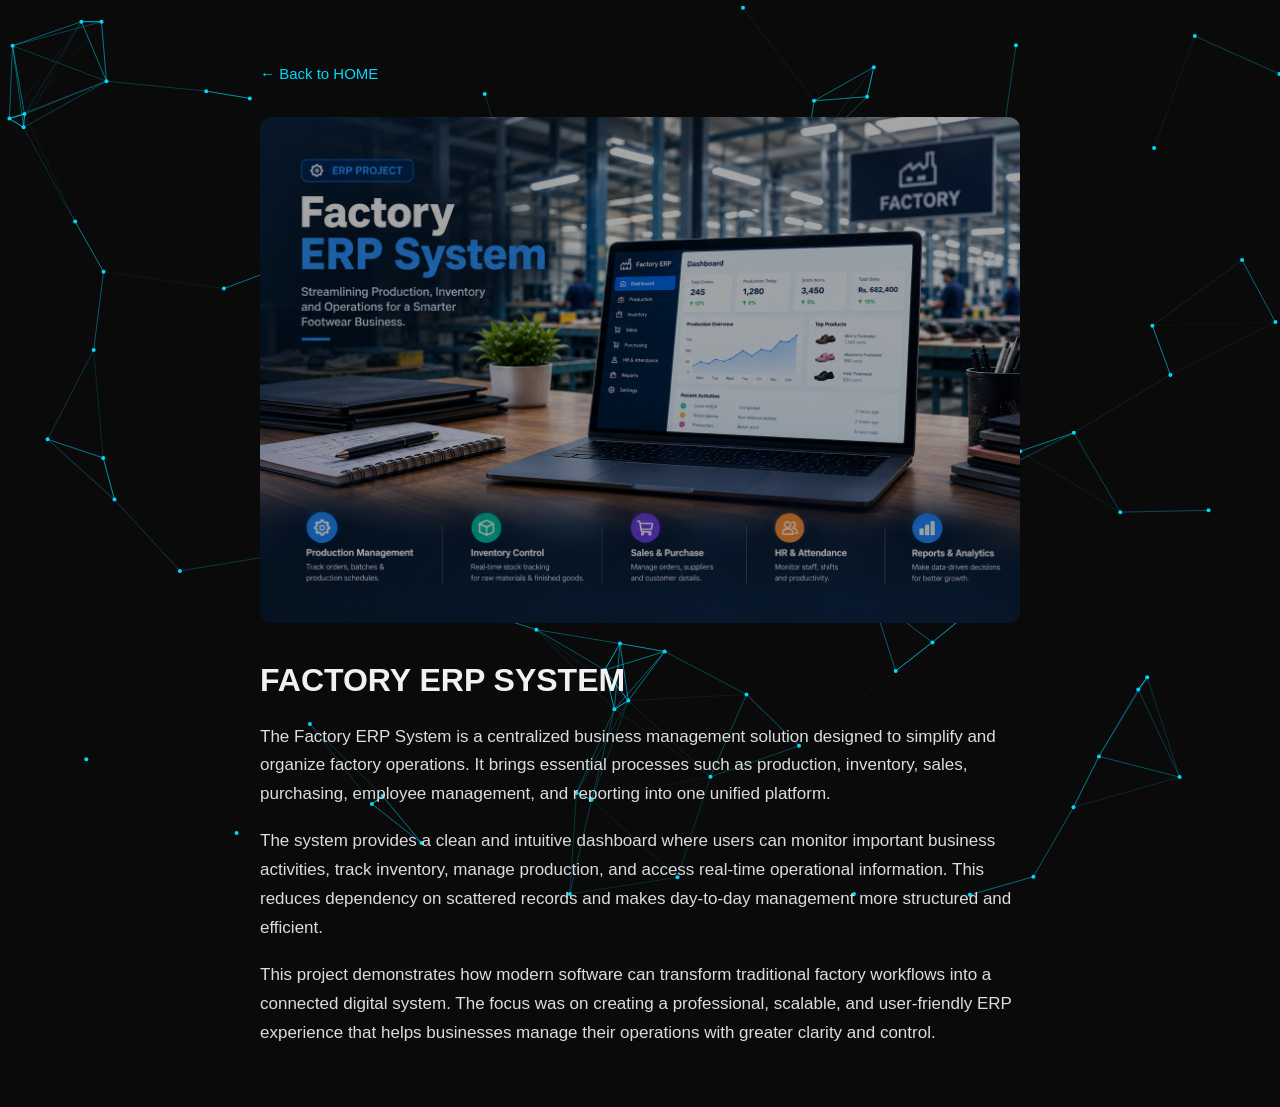
<file: SH.HARIS ASIF PORTFOLIO/erp blog.html>
<!DOCTYPE html>
<html lang="en">
<head>
  <meta charset="UTF-8">
  <meta name="viewport" content="width=device-width, initial-scale=1.0">
  <title>FACTORY ERP system</title>
  
  <style>
    * {
      margin: 0;
      padding: 0;
      box-sizing: border-box;
    }

    body {
      background: #0a0a0a;
      color: #f1f1f1;
      font-family: 'Segoe UI', Arial, sans-serif;
      line-height: 1.7;
    }

    #particle-canvas {
      position: fixed;
      top: 0;
      left: 0;
      width: 100%;
      height: 100%;
      z-index: -1;
    }

    .article-container {
      max-width: 800px;
      margin: 60px auto;
      padding: 0 20px;
    }

    .image-wrapper {
      position: relative;
      width: 100%;
      border-radius: 12px;
      overflow: hidden;
      margin-bottom: 30px;
    }

    .image-wrapper img {
      width: 100%;
      display: block;
    }

    .image-wrapper::after {
  content: "";
  position: absolute;
  top: 0;
  left: 0;
  width: 100%;
  height: 100%;
  background: rgba(0, 0, 0, 0.35);
}

    .article-content h1 {
      font-size: 32px;
      margin-bottom: 15px;
    }

    .article-content p {
      font-size: 17px;
      color: #dcdcdc;
      margin-bottom: 18px;
    }

    .back-link {
      display: inline-block;
      margin-bottom: 30px;
      color: #00d9ff;
      text-decoration: none;
      font-size: 15px;
    }

    .back-link:hover {
      text-decoration: underline;
    }
  </style>
</head>
<body>

  <!-- Particle Network Background -->
  <canvas id="particle-canvas"></canvas>

  <div class="article-container">
    <a href="index.html" class="back-link">&larr; Back to HOME</a>

    <div class="image-wrapper">
      <img src="IMAGES 2.0/newfactory.png" alt="FACTORY ERP SYSTEM">
    </div>

    <div class="article-content">
      <h1>FACTORY ERP SYSTEM</h1>
      <p>
        The Factory ERP System is a centralized business management solution designed to simplify and organize factory operations. It brings essential processes such as production, inventory, sales, purchasing, employee management, and reporting into one unified platform.
      </p>
      <p>
        The system provides a clean and intuitive dashboard where users can monitor important business activities, track inventory, manage production, and access real-time operational information. This reduces dependency on scattered records and makes day-to-day management more structured and efficient.
      </p>
      <p>
        This project demonstrates how modern software can transform traditional factory workflows into a connected digital system. The focus was on creating a professional, scalable, and user-friendly ERP experience that helps businesses manage their operations with greater clarity and control.
      </p>
    </div>
  </div>

  <script>
    const canvas = document.getElementById('particle-canvas');
    const ctx = canvas.getContext('2d');

    let width, height;
    function resizeCanvas() {
      width = canvas.width = window.innerWidth;
      height = canvas.height = window.innerHeight;
    }
    resizeCanvas();
    window.addEventListener('resize', resizeCanvas);

    const particleCount = 90;
    const maxDistance = 130;
    let particles = [];

    class Particle {
      constructor() {
        this.x = Math.random() * width;
        this.y = Math.random() * height;
        this.vx = (Math.random() - 0.5) * 0.6;
        this.vy = (Math.random() - 0.5) * 0.6;
        this.radius = 2;
      }
      update() {
        this.x += this.vx;
        this.y += this.vy;
        if (this.x < 0 || this.x > width) this.vx *= -1;
        if (this.y < 0 || this.y > height) this.vy *= -1;
      }
      draw() {
        ctx.beginPath();
        ctx.arc(this.x, this.y, this.radius, 0, Math.PI * 2);
        ctx.fillStyle = '#00d9ff';
        ctx.fill();
      }
    }

    function initParticles() {
      particles = [];
      for (let i = 0; i < particleCount; i++) {
        particles.push(new Particle());
      }
    }
    initParticles();

    function connectParticles() {
      for (let i = 0; i < particles.length; i++) {
        for (let j = i + 1; j < particles.length; j++) {
          const dx = particles[i].x - particles[j].x;
          const dy = particles[i].y - particles[j].y;
          const distance = Math.sqrt(dx * dx + dy * dy);

          if (distance < maxDistance) {
            ctx.beginPath();
            ctx.strokeStyle = `rgba(0, 217, 255, ${1 - distance / maxDistance})`;
            ctx.lineWidth = 1;
            ctx.moveTo(particles[i].x, particles[i].y);
            ctx.lineTo(particles[j].x, particles[j].y);
            ctx.stroke();
          }
        }
      }
    }

    function animate() {
      ctx.clearRect(0, 0, width, height);
      particles.forEach(p => {
        p.update();
        p.draw();
      });
      connectParticles();
      requestAnimationFrame(animate);
    }
    animate();
  </script>

</body>
</html>
</file>
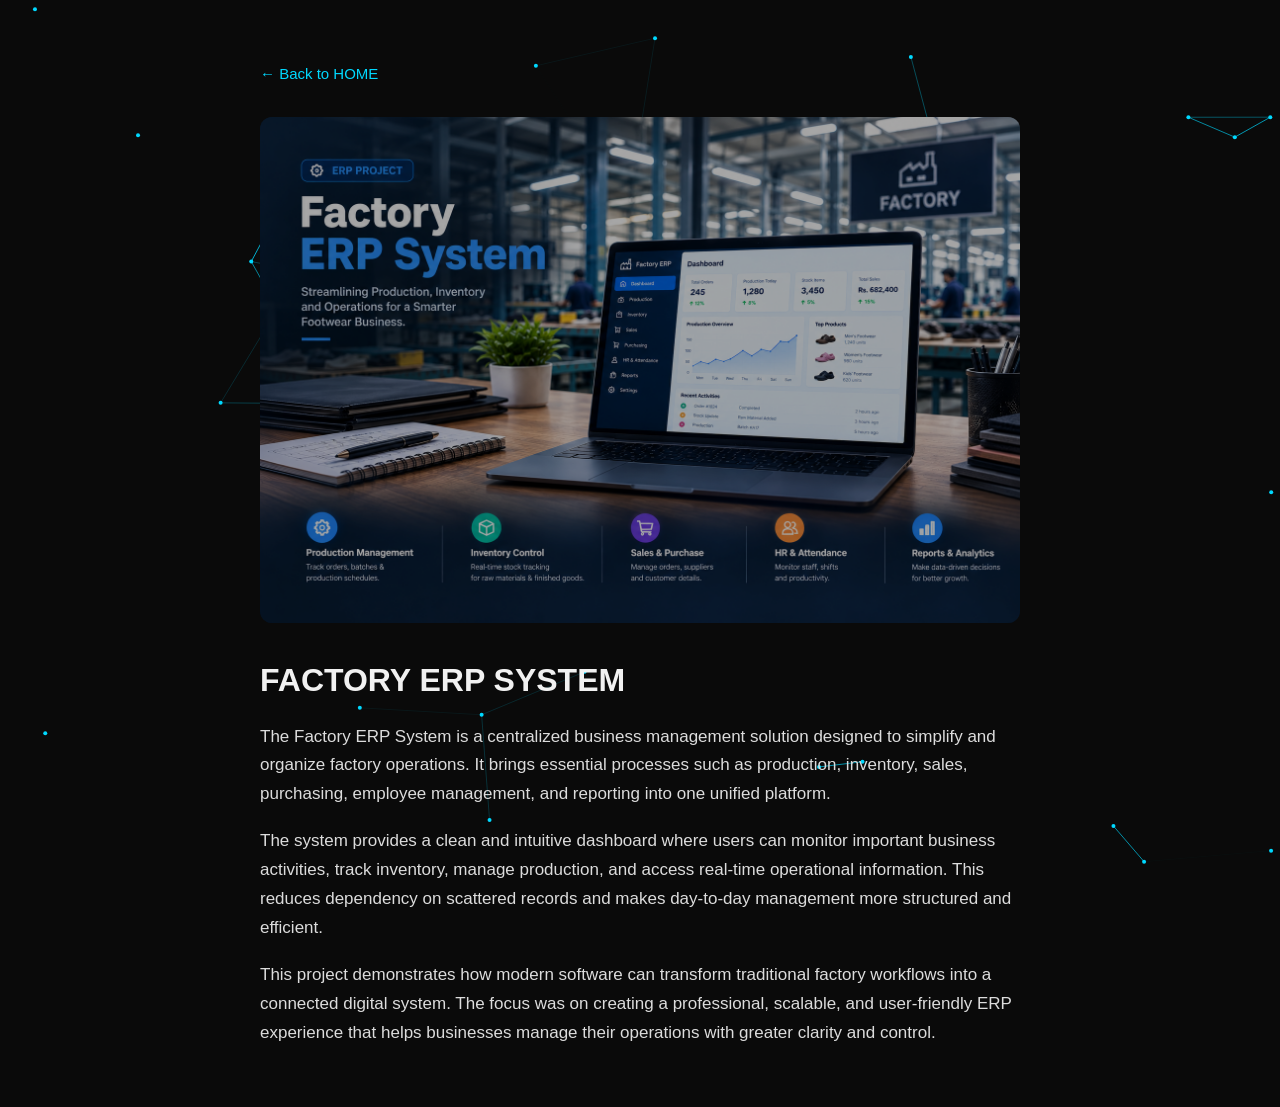
<file: SH.HARIS ASIF PORTFOLIO/erp-blog.html>
<!DOCTYPE html>
<html lang="en">
<head>
  <meta charset="UTF-8">
  <meta name="viewport" content="width=device-width, initial-scale=1.0">
  <title>FACTORY ERP system</title>
  
  <style>
    * {
      margin: 0;
      padding: 0;
      box-sizing: border-box;
    }

    body {
      background: #0a0a0a;
      color: #f1f1f1;
      font-family: 'Segoe UI', Arial, sans-serif;
      line-height: 1.7;
    }

    #particle-canvas {
      position: fixed;
      top: 0;
      left: 0;
      width: 100%;
      height: 100%;
      z-index: -1;
    }

    .article-container {
      max-width: 800px;
      margin: 60px auto;
      padding: 0 20px;
    }

    .image-wrapper {
      position: relative;
      width: 100%;
      border-radius: 12px;
      overflow: hidden;
      margin-bottom: 30px;
    }

    .image-wrapper img {
      width: 100%;
      display: block;
    }

    .image-wrapper::after {
  content: "";
  position: absolute;
  top: 0;
  left: 0;
  width: 100%;
  height: 100%;
  background: rgba(0, 0, 0, 0.35);
}

    .article-content h1 {
      font-size: 32px;
      margin-bottom: 15px;
    }

    .article-content p {
      font-size: 17px;
      color: #dcdcdc;
      margin-bottom: 18px;
    }

    .back-link {
      display: inline-block;
      margin-bottom: 30px;
      color: #00d9ff;
      text-decoration: none;
      font-size: 15px;
    }

    .back-link:hover {
      text-decoration: underline;
    }
  </style>
</head>
<body>

  <!-- Particle Network Background -->
  <canvas id="particle-canvas"></canvas>

  <div class="article-container">
    <a href="index.html" class="back-link">&larr; Back to HOME</a>

    <div class="image-wrapper">
      <img src="IMAGES 2.0/newfactory.png" alt="FACTORY ERP SYSTEM">
    </div>

    <div class="article-content">
      <h1>FACTORY ERP SYSTEM</h1>
      <p>
        The Factory ERP System is a centralized business management solution designed to simplify and organize factory operations. It brings essential processes such as production, inventory, sales, purchasing, employee management, and reporting into one unified platform.
      </p>
      <p>
        The system provides a clean and intuitive dashboard where users can monitor important business activities, track inventory, manage production, and access real-time operational information. This reduces dependency on scattered records and makes day-to-day management more structured and efficient.
      </p>
      <p>
        This project demonstrates how modern software can transform traditional factory workflows into a connected digital system. The focus was on creating a professional, scalable, and user-friendly ERP experience that helps businesses manage their operations with greater clarity and control.
      </p>
    </div>
  </div>

  <script>
    const canvas = document.getElementById('particle-canvas');
    const ctx = canvas.getContext('2d');

    let width, height;
    function resizeCanvas() {
      width = canvas.width = window.innerWidth;
      height = canvas.height = window.innerHeight;
    }
    resizeCanvas();
    window.addEventListener('resize', resizeCanvas);

    const particleCount = 40;
    const maxDistance = 130;
    let particles = [];

    class Particle {
      constructor() {
        this.x = Math.random() * width;
        this.y = Math.random() * height;
        this.vx = (Math.random() - 0.5) * 0.6;
        this.vy = (Math.random() - 0.5) * 0.6;
        this.radius = 2;
      }
      update() {
        this.x += this.vx;
        this.y += this.vy;
        if (this.x < 0 || this.x > width) this.vx *= -1;
        if (this.y < 0 || this.y > height) this.vy *= -1;
      }
      draw() {
        ctx.beginPath();
        ctx.arc(this.x, this.y, this.radius, 0, Math.PI * 2);
        ctx.fillStyle = '#00d9ff';
        ctx.fill();
      }
    }

    function initParticles() {
      particles = [];
      for (let i = 0; i < particleCount; i++) {
        particles.push(new Particle());
      }
    }
    initParticles();

    function connectParticles() {
      for (let i = 0; i < particles.length; i++) {
        for (let j = i + 1; j < particles.length; j++) {
          const dx = particles[i].x - particles[j].x;
          const dy = particles[i].y - particles[j].y;
          const distance = Math.sqrt(dx * dx + dy * dy);

          if (distance < maxDistance) {
            ctx.beginPath();
            ctx.strokeStyle = `rgba(0, 217, 255, ${1 - distance / maxDistance})`;
            ctx.lineWidth = 1;
            ctx.moveTo(particles[i].x, particles[i].y);
            ctx.lineTo(particles[j].x, particles[j].y);
            ctx.stroke();
          }
        }
      }
    }

    function animate() {
      ctx.clearRect(0, 0, width, height);
      particles.forEach(p => {
        p.update();
        p.draw();
      });
      connectParticles();
      requestAnimationFrame(animate);
    }
    animate();
  </script>

</body>
</html>
</file>
